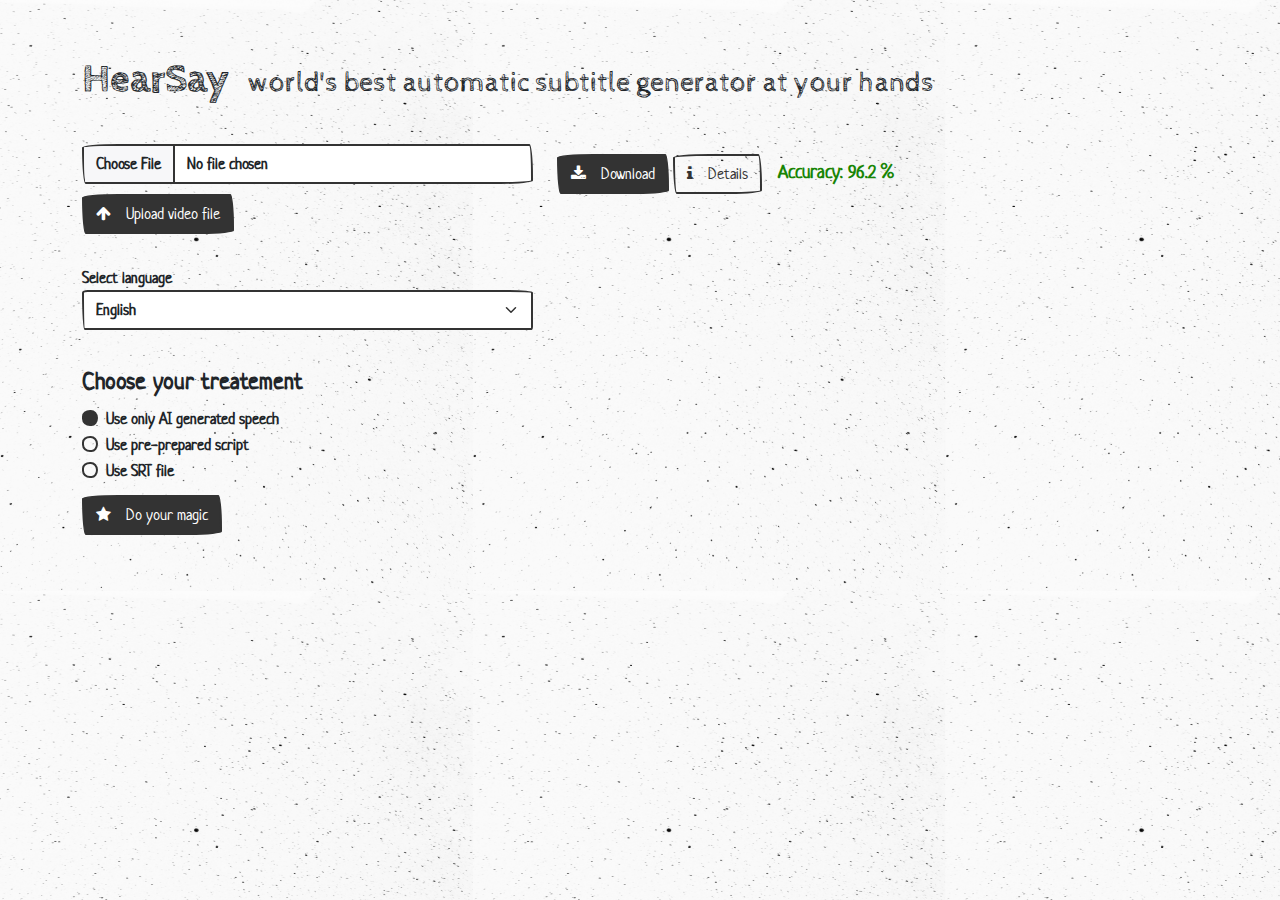
<file: web_page/index.html>
<!DOCTYPE html>
<html lang="en" dir="ltr">

<head>
    <!--    <script src="jquery-3.6.0.min.js"></script>-->
    <meta charset="utf-8">
    <meta name="viewport" content="width=device-width, initial-scale=1">

    <script src="jquery-3.6.0.min.js"></script>
    <script src="https://cdn.jsdelivr.net/npm/popper.js@1.16.1/dist/umd/popper.min.js"></script>
    <script src="https://cdn.jsdelivr.net/npm/bootstrap@4.6.1/dist/js/bootstrap.bundle.min.js"></script>



    <link rel="stylesheet" href="https://cdnjs.cloudflare.com/ajax/libs/font-awesome/4.7.0/css/font-awesome.min.css">
    <link href="https://vjs.zencdn.net/7.18.1/video-js.css" rel="stylesheet"/>
    <link rel="stylesheet" href="bootstrap.css">
    <link rel="stylesheet" href="style.css" media="screen">


    <title>Hearsay</title>

    <!--    <link rel="stylesheet" href="style.css" media="screen">-->
</head>

<body>

<!--<nav class="navbar navbar-expand-lg navbar-light bg-light">-->
<!--    <div class="container-fluid">-->
<!--        <a class="navbar-brand" href="#">Navbar</a>-->
<!--        <button class="navbar-toggler" type="button" data-bs-toggle="collapse" data-bs-target="#navbarColor01"-->
<!--                aria-controls="navbarColor01" aria-expanded="false" aria-label="Toggle navigation">-->
<!--            <span class="navbar-toggler-icon"></span>-->
<!--        </button>-->

<!--        <div class="collapse navbar-collapse" id="navbarColor01">-->
<!--            <ul class="navbar-nav me-auto">-->
<!--                <li class="nav-item">-->
<!--                    <a class="nav-link active" href="#">Home-->
<!--                        <span class="visually-hidden">(current)</span>-->
<!--                    </a>-->
<!--                </li>-->
<!--                <li class="nav-item">-->
<!--                    <a class="nav-link" href="#">Features</a>-->
<!--                </li>-->
<!--                <li class="nav-item">-->
<!--                    <a class="nav-link" href="#">Pricing</a>-->
<!--                </li>-->
<!--                <li class="nav-item">-->
<!--                    <a class="nav-link" href="#">About</a>-->
<!--                </li>-->
<!--                &lt;!&ndash;                <li class="nav-item dropdown">&ndash;&gt;-->
<!--                &lt;!&ndash;                    <a class="nav-link dropdown-toggle" data-bs-toggle="dropdown" href="#" role="button"&ndash;&gt;-->
<!--                &lt;!&ndash;                       aria-haspopup="true" aria-expanded="false">Dropdown</a>&ndash;&gt;-->
<!--                &lt;!&ndash;                    <div class="dropdown-menu">&ndash;&gt;-->
<!--                &lt;!&ndash;                        <a class="dropdown-item" href="#">Action</a>&ndash;&gt;-->
<!--                &lt;!&ndash;                        <a class="dropdown-item" href="#">Another action</a>&ndash;&gt;-->
<!--                &lt;!&ndash;                        <a class="dropdown-item" href="#">Something else here</a>&ndash;&gt;-->
<!--                &lt;!&ndash;                        <div class="dropdown-divider"></div>&ndash;&gt;-->
<!--                &lt;!&ndash;                        <a class="dropdown-item" href="#">Separated link</a>&ndash;&gt;-->
<!--                &lt;!&ndash;                    </div>&ndash;&gt;-->
<!--                &lt;!&ndash;                </li>&ndash;&gt;-->
<!--            </ul>-->
<!--            <form class="d-flex">-->
<!--                <input class="form-control me-sm-2" type="text" placeholder="Search">-->
<!--                <button class="btn btn-secondary btn-block my-2 my-sm-0" type="submit">Search</button>-->
<!--            </form>-->
<!--        </div>-->
<!--    </div>-->
<!--</nav>-->
<div class="container py-2 my-5">

    <div>
        <h1 style="display: inline-block; padding-right: 15px"><b>HearSay</b></h1>
        <h3 style="display: inline-block">world's best automatic subtitle generator at your hands</h3>
    </div>
    <div class="row" style="padding: 1em">
    </div>

    <div class="row">

        <!--        LEVA STRAN          -->
        <div class="col-md-5 col-sm-12">
            <div class="bs-component">
                <form id="videoUploadForm">
                    <div class="form-group">
                        <input class="form-control" type="file" accept="video/*" name="file" id="formFile"
                               onchange="selectedVideo(this);"/>
                    </div>
                    <div style="padding: 0.3em"></div>
                    <button type="submit" class="btn btn-primary"><i style="padding-right: 15px" class="fa fa-arrow-up"></i>Upload video file</button>
                </form>
            </div>


            <div class="bs-component">
                <form id="detailsForm">

                    <div style="padding: 1em"></div>
                    <div class="form-group">
                        <label for="lang">Select language</label>
                        <select class="form-select" id="lang">
                            <option>English</option>
                            <option>English fancy</option>
                            <option>McEnglish</option>
                            <option>SpiderEnglish</option>
                            <option>Ingliš</option>
                        </select>
                    </div>

                    <div class="form-group">
                        <div style="padding: 0.3em"></div>

                        <legend class="mt-4">Choose your treatement</legend>
                        <div class="form-check">
                            <label class="form-check-label">
                                <input type="radio" class="form-check-input srt_selector" name="optionsRadios"
                                       id="optionsRadios1"
                                       value="option1" checked>
                                Use only AI generated speech
                            </label>
                        </div>
                        <div class="form-check">
                            <label class="form-check-label">
                                <input type="radio" class="form-check-input srt_selector" name="optionsRadios"
                                       id="optionsRadios2"
                                       value="option2">
                                Use pre-prepared script
                            </label>
                        </div>

                        <div class="form-check disabled">
                            <label class="form-check-label">
                                <input type="radio" class="form-check-input srt_selector" name="optionsRadios"
                                       id="optionsRadios3"
                                       value="option3">
                                Use SRT file
                            </label>
                        </div>
                    </div>


                    <div class="to-hide2" id="to-hide2" style="display: none">
                        <label for="exampleTextarea">Here you can write your text:</label>
                        <textarea class="form-control" id="exampleTextarea" rows="3" name="script"
                                  spellcheck="false"></textarea>
                    </div>

                    <div class="to-hide3" id="to-hide3" style="display: none">
                        <input class="form-control" type="file" accept="srt" name="subtitle_file" id="uploadSubtitles"/>
                    </div>

                    <div style="padding: 0.3em"></div>
                    <button type="submit" class="btn btn-primary"><i style="padding-right: 15px" class="fa fa-star"></i>Do your magic</button>

                </form>

            </div>
        </div>

        <!--        DESNA STRAN         -->
        <div class="col-md-7 col-sm-12">
            <div id="putVideoHere"></div>

            <div style="padding: 0.3em"></div>
            <button type="submit" class="btn btn-primary"><i style="padding-right: 15px" class="fa fa-download"></i>Download</button>
            
            <button type="button" class="btn btn-outline-primary" data-toggle="modal" data-target="#myModal"><i style="padding-right: 15px" class="fa fa-info"></i>Details</button>
          
            &nbsp;&nbsp;&nbsp;<div style="font-size: 120%; color: #188505; display: inline-block; font-weight: bold">Accuracy: 96.2 %</div>
            <!--        </div>-->
        </div>


        <div class="container">
            <!-- The Modal -->
            <div class="modal" id="myModal">
              <div class="modal-dialog modal-lg modal-dialog-scrollable">
                <div class="modal-content" style="padding:20px">
                
                  <!-- Modal Header -->
                  <div class="modal-header">
                    <h4 class="modal-title">Timestaps and subtitles</h4>
                    <button type="button" class="close" data-dismiss="modal">&times;</button>
                    
                  </div>
                  
                  <!-- Modal body -->
                  <div class="modal-body">
                    <div id="subs" style="width:100%;line-height:1.5em;padding:5px;display:block;">
                  </div>    
                </div>
              </div>
            </div>
        </div>


    </div>
</div>

<script>
    var test = 
    [["00:00:00-00:00:02", "prvi stavekprvi stavekprvi stavekprvi stavekprvi stavekprvi stavek"], ["00:00:02-00:00:04", "drugi stavek"],
    ["00:00:04-00:00:06", "tretji stavek"], ["00:00:06-00:00:08", "četrti stavek"],
    ["00:00:08-00:00:10", "peti stavek"], ["00:00:10-00:00:12", "šesti stavek"],
    ["00:00:08-00:00:10", "peti stavek"], ["00:00:10-00:00:12", "šesti stavek"],
    ["00:00:08-00:00:10", "peti stavek"], ["00:00:10-00:00:12", "šesti stavek"],
    ["00:00:08-00:00:10", "peti stavek"], ["00:00:10-00:00:12", "šesti stavek"],
    ["00:00:08-00:00:10", "peti stavek"], ["00:00:10-00:00:12", "šesti stavek"],
    ["00:00:08-00:00:10", "peti stavek"], ["00:00:10-00:00:12", "šesti stavek"],
    ["00:00:08-00:00:10", "peti stavek"], ["00:00:10-00:00:12", "šesti stavek"],
    ["00:00:08-00:00:10", "peti stavek"], ["00:00:10-00:00:12", "šesti stavek"],
    ["00:00:08-00:00:10", "peti stavek"], ["00:00:10-00:00:12", "šesti stavek"],
    ["00:00:08-00:00:10", "peti stavek"], ["00:00:10-00:00:12", "šesti stavek"],
    ["00:00:08-00:00:10", "peti stavek"], ["00:00:10-00:00:12", "šesti stavek"],
    ["00:00:08-00:00:10", "peti stavek"], ["00:00:10-00:00:12", "šesti stavek"],
    ["00:00:08-00:00:10", "peti stavek"], ["00:00:10-00:00:12", "šesti stavek"] ]

function make_table(arr) {
    let tabela_div = document.getElementById("subs");

    var a = test;
    var html = "<table>";
    for(var i in a){
        html += "<tr>";
        for(var j in a[i])
        {
            if(j == 0) {
                html += "<td width=30%>"+a[i][j]+"&nbsp&nbsp&nbsp;</td>";
            
            }
            else {html += "<td>"+a[i][j]+"&nbsp&nbsp&nbsp;</td>";}
        }
            
        html += "</tr>";
    }
    
    html += "</table>";
    tabela_div.innerHTML = html;
}
make_table(test);
</script>
<script>
    function selectedVideo(self) {
        var file = self.files[0];
        var reader = new FileReader();

        reader.onload = function (e) {
            var src = e.target.result;
            var video = document.getElementById("mainVideo");
            var source = document.getElementById("source");

            // source.setAttribute("src", src);
            // video.load();
            // video.play();
        };

        reader.readAsDataURL(file);
    }


</script>
<script>

    var savedName;

    $(document).ready(function () {
        console.log("document ready");
        $('#videoUploadForm').submit(function () {
            console.log("juhu");
            var form = $(this);
            var formdata = false;
            if (window.FormData) {
                formdata = new FormData(form[0]);
            }

            var formAction = form.attr('action');
            $.ajax({
                url: 'http://localhost:8000/upload',
                data: formdata ? formdata : form.serialize(),
                cache: false,
                contentType: false,
                processData: false,
                type: 'POST',
                success: function (data, textStatus, jqXHR) {
                    // Callback code
                    var videoName = "http://localhost:8000/uploaded/" + data["file_name"];
                    savedName = data["file_name"];

                    console.log(data["file_name"]);

                    $("#putVideoHere").append(`
                    <video
                        autoplay="false"
                        id="mainVideo"
                        class="video-js"
                        controls
                        preload="auto"
                        width="640"
                        height="364"
                        poster="puscice.jpg"
                    >`+ "<source src=\""+ videoName +"\">" + `
                    </video>
                    `);
                }
            });
            return false;
        });
        $('#detailsForm').submit(function () {
            console.log("juhu");
            var form = $(this);
            var formdata = false;
            if (window.FormData) {
                formdata = new FormData(form[0]);
                // alert(formdata);
            }
            var fullUrl = 'http://localhost:8000/transcribe/' + savedName;
            console.log(formdata);
            if (formdata.get("script") !== undefined) {
                fullUrl += "?script=" + formdata.get("script");
            }

            var formAction = form.attr('action');
            $.ajax({
                url: fullUrl,
                data: formdata ? formdata : form.serialize(),
                cache: false,
                contentType: false,
                processData: false,
                type: 'POST',
                success: function (data, textStatus, jqXHR) {
                    // Callback code
                    console.log(data);
                    console.log(data["subtitle_name"])
                    $("#putVideoHere video").remove();
                    $("#putVideoHere").append(`
                    <video
                        autoplay="false"
                        id="mainVideo"
                        class="video-js"
                        controls
                        preload="auto"
                        width="640"
                        height="364"
                        poster="puscice.jpg"
                    >`+ "<source src=\""+ "http://localhost:8000/uploaded/" + savedName +"\">" + "<track kind=\"captions\" src=\""+ "http://localhost:8000/subtitle/" + data["subtitle_name"] + "\" srclang=\"en\" label=\"English\" default>" + `
                    </video>
                    `);
                    // var videoName = "http://localhost:8000/uploaded/" + data["file_name"];
                    // savedName = data["file_name"];
                    //
                    // console.log(data["file_name"]);
                    //
                    // $("#mainVideo").attr("src", videoName);
                }
            });
            return false;
        });
    });

    $(document).ready(function () {
        console.log("preparing to send 2");
        // $('#detailsForm').submit(function () {
        //     console.log("juhu again");
        //     var form = $(this);
        //     var formdata = false;
        //     if (window.FormData) {
        //         formdata = new FormData(form[0]);
        //     }
        //
        //     var formAction = form.attr('action');
        //     $.ajax({
        //         url: 'http://localhost:8000/transcribe/' + savedName,
        //         data: formdata ? formdata : form.serialize(),
        //         cache: false,
        //         contentType: false,
        //         processData: false,
        //         type: 'POST',
        //         success: function (data, textStatus, jqXHR) {
        //             // Callback code
        //             // var videoName = "http://localhost:8000/uploaded/" + data["file_name"];
        //             // savedName = data["file_name"];
        //
        //             // console.log(data["file_name"]);
        //
        //             // $("#mainVideo").attr("src", videoName);
        //         }
        //     });
        //     return false;
        // });
    });


    // funkcije, ki se izvedejo ob izbiri nacina
    $(".srt_selector").on("change", function () {

        let hide2 = document.getElementById("to-hide2");
        let hide3 = document.getElementById("to-hide3");

        hide2.style.display = "none";
        hide3.style.display = "none";

        if (this.id == "optionsRadios2") {
            hide2.style.display = "block";
        }
        if (this.id == "optionsRadios3") {
            hide3.style.display = "block";
        }

    });


</script>
<!--<button type="button">Naloži</button>-->



  <script src="https://vjs.zencdn.net/7.18.1/video.min.js"></script>
</body>

</html>
</file>
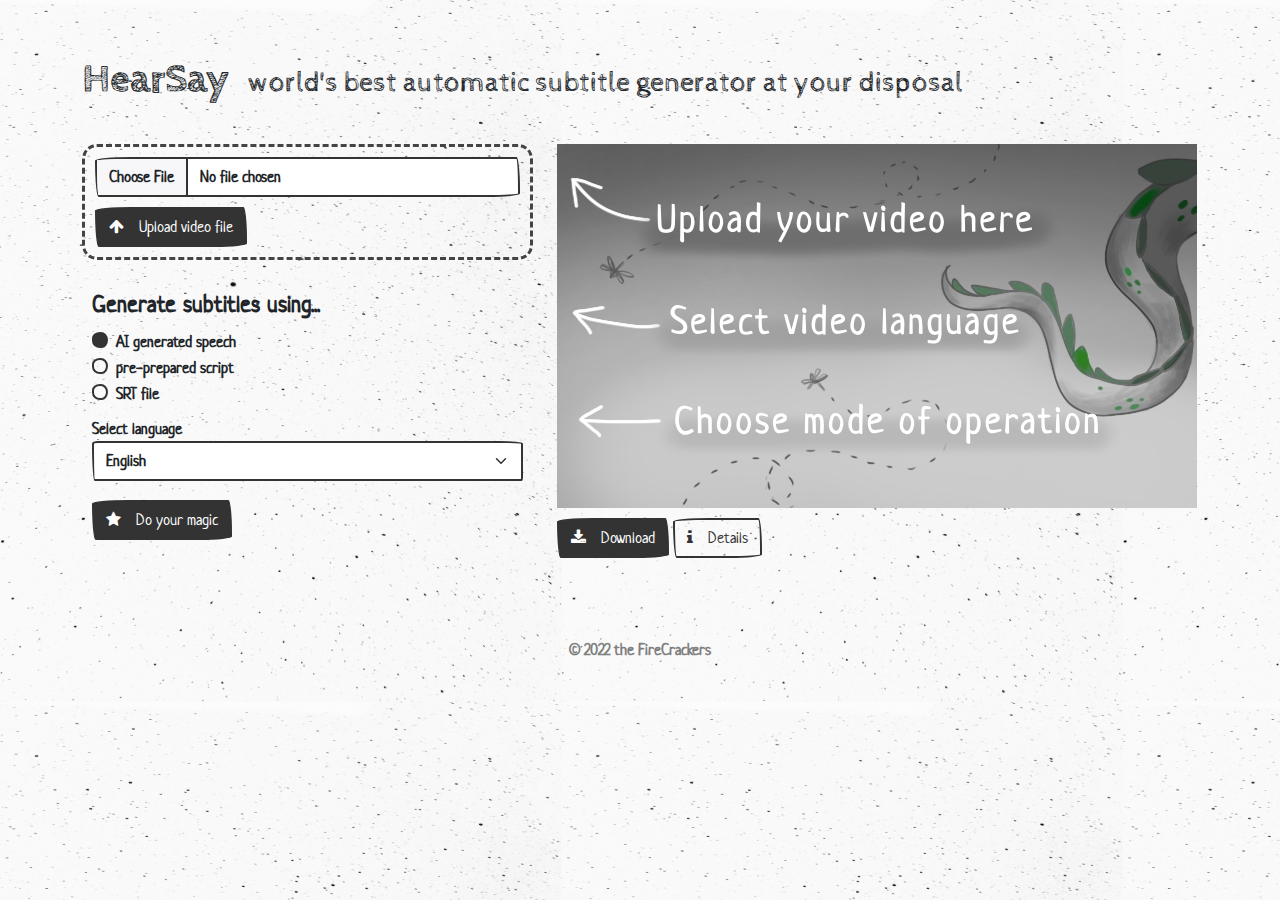
<file: hearsay/web_page/index.html>
<!DOCTYPE html>
<html lang="en" dir="ltr">

<head>
    <meta charset="utf-8">
    <meta name="viewport" content="width=device-width, initial-scale=1">

    <script src="jquery-3.6.0.min.js"></script>
    <script src="https://cdn.jsdelivr.net/npm/popper.js@1.16.1/dist/umd/popper.min.js"></script>
    <script src="https://cdn.jsdelivr.net/npm/bootstrap@4.6.1/dist/js/bootstrap.bundle.min.js"></script>


    <link rel="stylesheet" href="https://cdnjs.cloudflare.com/ajax/libs/font-awesome/4.7.0/css/font-awesome.min.css">
    <link rel="stylesheet" href="https://vjs.zencdn.net/7.18.1/video-js.css">
    <link rel="stylesheet" href="bootstrap.css">
    <link rel="stylesheet" href="style.css" media="screen">


    <title>Hearsay</title>

</head>


<body>

<div class="container py-2 my-5">

    <!--    TITLE      -->
    <div>
        <h1 style="display: inline-block; padding-right: 15px"><b>HearSay</b></h1>
        <h3 style="display: inline-block">world's best automatic subtitle generator at your disposal</h3>
    </div>
    <div class="row" style="padding: 1em">
    </div>


    <!--    CONTENT         -->
    <div class="row">

        <!--        LEFT SIDE          -->
        <div class="col-md-5 col-sm-12">

            <div class="bs-component" id="topUpload"
                 style="padding: 10px; border: 3px dashed #444; border-radius: 15px;">
                <form id="videoUploadForm">
                    <div class="form-group">
                        <input class="form-control" type="file" accept="video/*" name="file" id="formFile"
                               onchange="selectedVideo(this);"/>
                    </div>
                    <div style="padding: 0.3em"></div>
                    <button type="submit" class="btn btn-primary"><i style="padding-right: 15px"
                                                                     class="fa fa-arrow-up"></i>Upload video file
                    </button>
                </form>
            </div>

            <div style="padding: 0.5em"></div>

            <div class="bs-component" id="bottomUpload" style="padding: 10px;">
                <form id="detailsForm">
                    <div class="form-group">
                        <legend class="mt-4" style="margin-top: 0 !important;">Generate subtitles using...</legend>
                        <div class="form-check">
                            <label class="form-check-label">
                                <input type="radio" class="form-check-input srt_selector" name="optionsRadios"
                                       id="optionsRadios1"
                                       value="option1" checked>
                                AI generated speech
                            </label>
                        </div>
                        <div class="form-check">
                            <label class="form-check-label">
                                <input type="radio" class="form-check-input srt_selector" name="optionsRadios"
                                       id="optionsRadios2"
                                       value="option2">
                                pre-prepared script
                            </label>
                        </div>
                        <div class="form-check disabled">
                            <label class="form-check-label">
                                <input type="radio" class="form-check-input srt_selector" name="optionsRadios"
                                       id="optionsRadios3"
                                       value="option3">
                                SRT file
                            </label>
                        </div>
                    </div>

                    <!--     optional fields       -->
                    <div class="to-hide2" id="to-hide2" style="display: none">
                        <label for="exampleTextarea">Here you can write your text:</label>
                        <textarea class="form-control" id="exampleTextarea" rows="3" name="script"
                                  spellcheck="false"></textarea>
                    </div>

                    <div class="to-hide3" id="to-hide3" style="display: none">
                        <input class="form-control" type="file" accept="srt" name="subtitle_file" id="uploadSubtitles"/>
                    </div>

                    <div style="padding: 0.3em"></div>

                    <div class="form-group">
                        <label for="lang">Select language</label>
                        <select class="form-select" id="lang">
                            <option>English</option>
                            <option>Spanish</option>
                            <option>French</option>
                            <option>German</option>
                            <option>Italian</option>
                        </select>
                    </div>


                    <div style="padding: 0.6em"></div>
                    <button type="submit" class="btn btn-primary"><i style="padding-right: 15px" class="fa fa-star"></i>Do
                        your magic
                    </button>

                    <div style="padding-bottom: 0.25em"></div>

                </form>
            </div>
        </div>

        <!--        RIGHT SIDE           -->
        <div class="col-md-7 col-sm-12">
            <div id="putVideoHere" style="width: available">
                <img src="puscice.jpg"/>
            </div>

            <div style="padding: 0.3em"></div>
            <a class="btn btn-primary" href="#" role="button" id="downloadButton" download>
                <i style="padding-right: 15px" class="fa fa-download"></i>Download
            </a>

            <button type="button" class="btn btn-outline-primary" data-toggle="modal" data-target="#myModal"><i
                    style="padding-right: 15px" class="fa fa-info"></i>Details
            </button>

            <button id="translate_button" style="display:none" type="button" class="btn btn-outline-primary"
                    data-toggle="modal" data-target="#myModal"><i
                    style="padding-right: 15px" class="fa fa-comments"></i>Translate
            </button>

            &nbsp;&nbsp;&nbsp;
            <div style="font-size: 120%; color: #188505; display: inline-block; font-weight: bold">
                <span id="accuracyDisplayer" style="display: none">Accuracy: 96.2 %</span>
            </div>

        </div>

        <!--    The details modal   -->
        <div class="container">
            <div class="modal" id="myModal">
                <div class="modal-dialog modal-lg modal-dialog-scrollable">
                    <div class="modal-content" style="padding:20px">

                        <!-- Modal Header -->
                        <div class="modal-header">
                            <h4 class="modal-title">Timestaps and subtitles</h4>
                            <button type="button" class="close" data-dismiss="modal">&times;</button>

                        </div>

                        <!-- Modal body -->
                        <div class="modal-body">
                            <div id="subs" style="width:100%;line-height:1.5em;padding:5px;display:block;">
                            </div>
                        </div>
                    </div>
                </div>
            </div>

        </div>
    </div>

    <script>
        function make_table(arr) {
            let tabela_div = document.getElementById("subs");
            var a = arr;
            var html = "<table>";
            for (var i in a) {
                html += "<tr>";
                for (var j in a[i]) {
                    if (j == 0) {
                        html += "<td width=30%>" + a[i][j] + "&nbsp&nbsp&nbsp;</td>";
                    } else {
                        html += "<td>" + a[i][j] + "&nbsp&nbsp&nbsp;</td>";
                    }
                }
                html += "</tr>";
            }

            html += "</table>";
            tabela_div.innerHTML = html;
        }

        function selectedVideo(self) {
            var file = self.files[0];
            var reader = new FileReader();

            reader.onload = function (e) {
                var src = e.target.result;
                var video = document.getElementById("mainVideo");
                var source = document.getElementById("source");
            };
            reader.readAsDataURL(file);
        }

        var savedName = "";

        $(document).ready(function () {
            console.log("document ready");
            $('#videoUploadForm').submit(function () {
                if (savedName != "") {
                    alert("File already uploaded.\n");
                    return false;
                }

                console.log("juhu");
                var form = $(this);
                var formdata = false;
                if (window.FormData) {
                    formdata = new FormData(form[0]);
                }

                var formAction = form.attr('action');
                $.ajax({
                    url: 'http://localhost:8000/upload',
                    data: formdata ? formdata : form.serialize(),
                    cache: false,
                    contentType: false,
                    processData: false,
                    type: 'POST',
                    success: function (data, textStatus, jqXHR) {
                        // Callback code
                        var videoName = "http://localhost:8000/uploaded/" + data["file_name"];
                        savedName = data["file_name"];

                        console.log(data["file_name"]);

                        $("#topUpload").css("border", "")
                        $("#topUpload").css("border-radius", "")

                        $("#bottomUpload").css("border", "3px dashed #444")
                        $("#bottomUpload").css("border-radius", "15px")

                        $("#putVideoHere img").remove()
                        $("#putVideoHere").append(`
                    <video
                        autoplay="false"
                        id="mainVideo"
                        class="video-js"
                        controls
                        preload="auto"
                        width="640"
                        height="364"
                        poster="puscice.jpg"
                    >` + "<source src=\"" + videoName + "\">" + `
                    </video>
                    `);

                    }
                });
                return false;
            });
            $('#detailsForm').submit(function () {
                console.log("juhu");
                var form = $(this);
                var formdata = false;
                if (window.FormData) {
                    formdata = new FormData(form[0]);
                }
                var fullUrl = 'http://localhost:8000/transcribe/' + savedName;
                console.log(formdata);
                if (formdata.get("script") !== undefined) {
                    fullUrl += "?script=" + formdata.get("script");
                }

                var formAction = form.attr('action');
                $.ajax({
                    url: fullUrl,
                    data: formdata ? formdata : form.serialize(),
                    cache: false,
                    contentType: false,
                    processData: false,
                    type: 'POST',
                    success: function (data, textStatus, jqXHR) {
                        // Callback code
                        console.log(data);
                        console.log(data["subtitle_name"])
                        console.log(data["accuracy"])
                        $("#accuracyDisplayer").show();
                        $("#accuracyDisplayer").text("Accuracy: " + data["accuracy"]);

                        $("#bottomUpload").css("border", "")
                        $("#bottomUpload").css("border-radius", "")

                        console.log("savedName " + savedName)
                        setUrl(("http://localhost:8000/subtitle/" + data["subtitle_name"]).replace(".vtt", ".srt"));
                        $("#putVideoHere video").remove();
                        $("#putVideoHere").append(`
                    <video
                        autoplay="false"
                        id="mainVideo"
                        class="video-js"
                        controls
                        preload="auto"
                        width="640"
                        height="364"
                        poster="puscice.jpg"
                    >` + "<source src=\"" + "http://localhost:8000/uploaded/" + savedName + "\">" + "<track kind=\"captions\" src=\"" + "http://localhost:8000/subtitle/" + data["subtitle_name"] + "\" srclang=\"en\" label=\"English\" default>" + `
                    </video>
                    `);


                        let subtitles_link = "http://localhost:8000/subtitle/" + data["subtitle_name"];
                        $.get(subtitles_link, function (data) {
                            //console.log("subtitle file");

                            details_result = []
                            blocks = data.split(/\n *?\n/);
                            for (i in blocks) {

                                let index_of_nl = blocks[i].indexOf("\n");
                                //console.log("index of nl: " + index_of_nl);

                                block_data = [blocks[i].slice(0, index_of_nl), blocks[i].slice(index_of_nl)];
                                //console.log(block_data);
                                //block_data[0] = block_data[0].replace("-->", "");
                                block_data[0] = block_data[0].replace(/(\d\d):(\d\d:\d\d.\d\d\d)/g, "$2")

                                details_result.push(block_data);
                            }
                            details_result.shift();

                            make_table(details_result);

                            console.log(details_result);

                            //prikazemo gumb za translate
                            document.getElementById("translate_button").style.display = "inline-block";
                        });


                    }
                });
                return false;
            });
        });

        $(document).ready(function () {
            console.log("preparing to send 2");
        });


        // funkcije, ki se izvedejo ob izbiri nacina
        $(".srt_selector").on("change", function () {

            let hide2 = document.getElementById("to-hide2");
            let hide3 = document.getElementById("to-hide3");

            hide2.style.display = "none";
            hide3.style.display = "none";

            if (this.id == "optionsRadios2") {
                hide2.style.display = "block";
            }
            if (this.id == "optionsRadios3") {
                hide3.style.display = "block";
            }

        });


        // Function to download subtitles to a file
        function download(data, type) {
            var filename = savedName;
            var file = new Blob([data], {type: type});
            if (window.navigator.msSaveOrOpenBlob) // IE10+
            {
                window.navigator.msSaveOrOpenBlob(file, filename);
            } else { // Others
                var a = document.createElement("a"),
                    url = URL.createObjectURL(file);
                a.href = url;
                a.download = filename;
                document.body.appendChild(a);
                a.click();
                setTimeout(function () {
                    document.body.removeChild(a);
                    window.URL.revokeObjectURL(url);
                }, 0);
            }
        }

        function setUrl(url) {
            // na gumbu spremen ref na podan url
            let button = document.getElementById("downloadButton");
            button.href = url;
        }

    </script>


</div>
<footer class="text-center text-lg-start text-muted">
    <div class="text-center p-4">
        <p style="color: grey">© 2022 the FireCrackers</p>
    </div>
</footer>

</body>

</html>
</file>
<file: web_page/style.css>
body{
    background-image: url("bela.jpg");
    background-repeat: repeat;
    background-size: auto 100%;

}
</file>
<file: hearsay/web_page/style.css>
body{
    background-image: url("bela.jpg");
    background-repeat: repeat;
    background-size: auto 100%;

}
</file>
